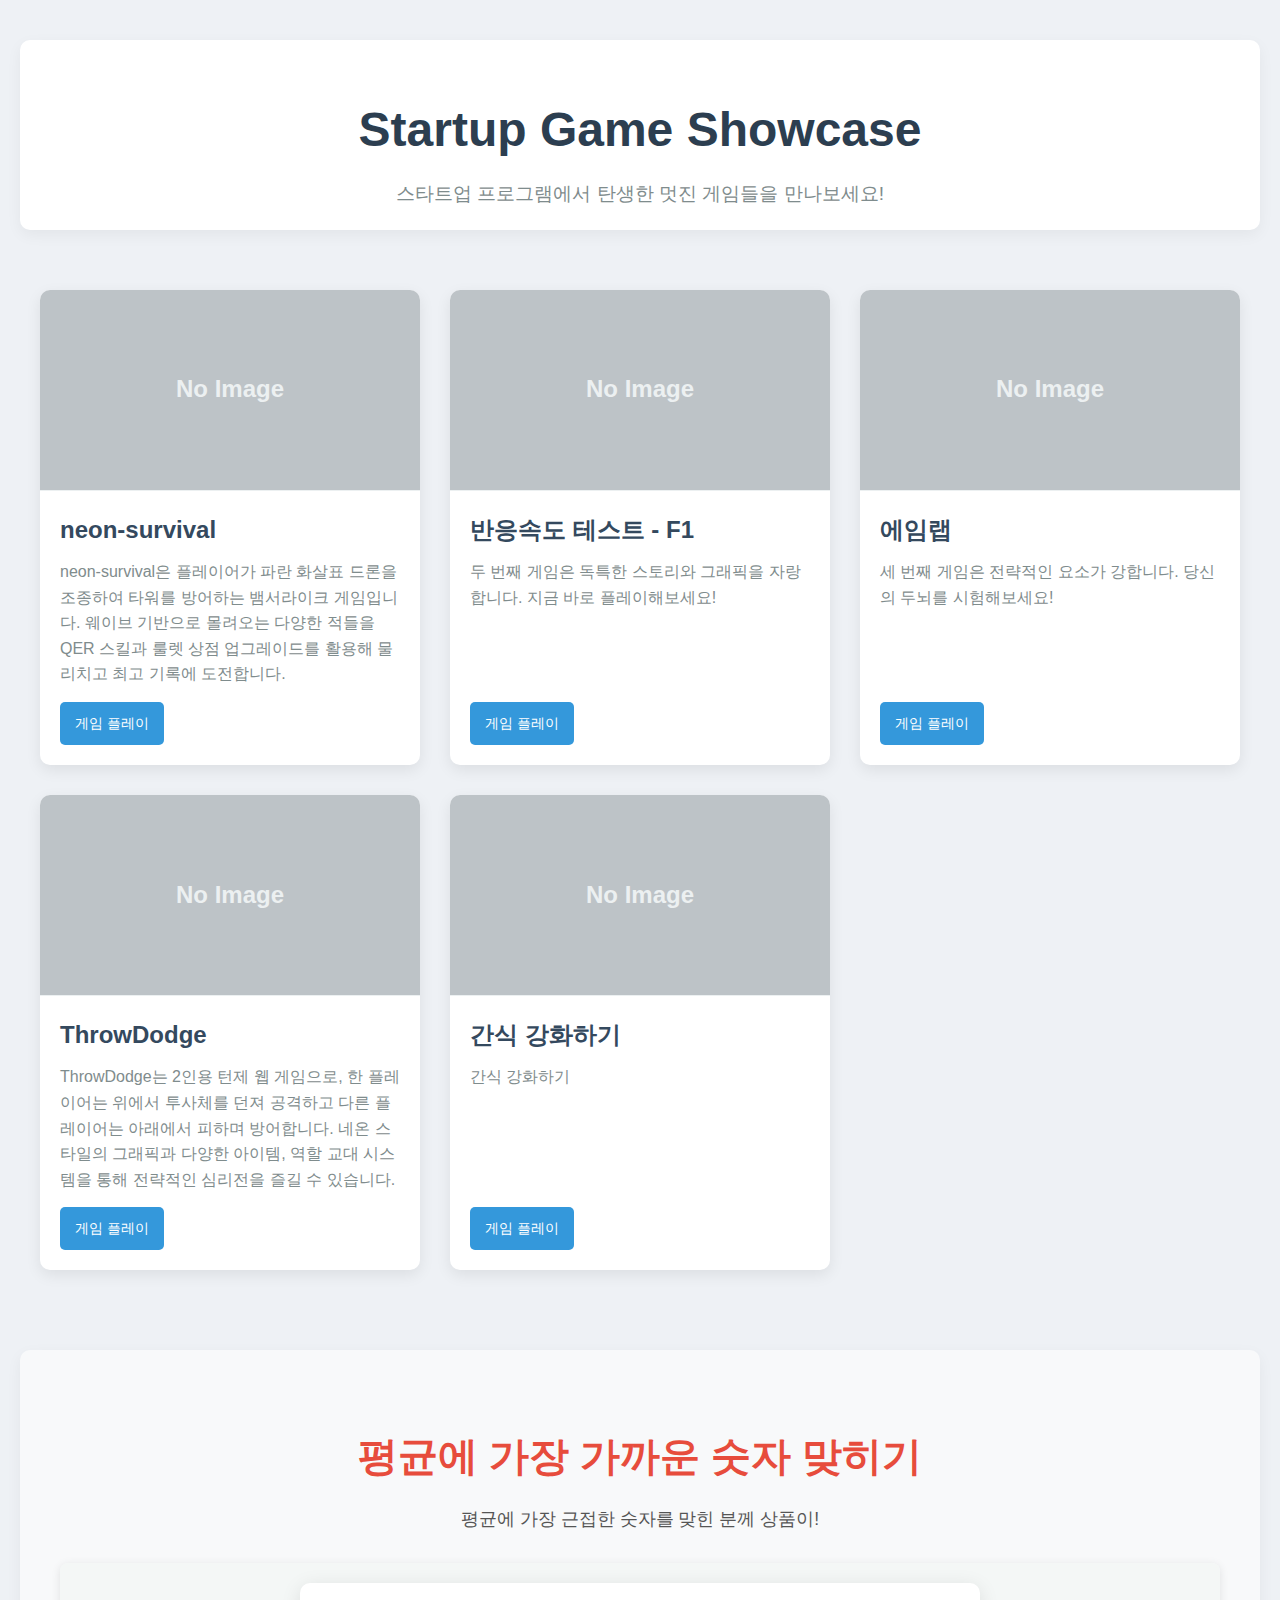
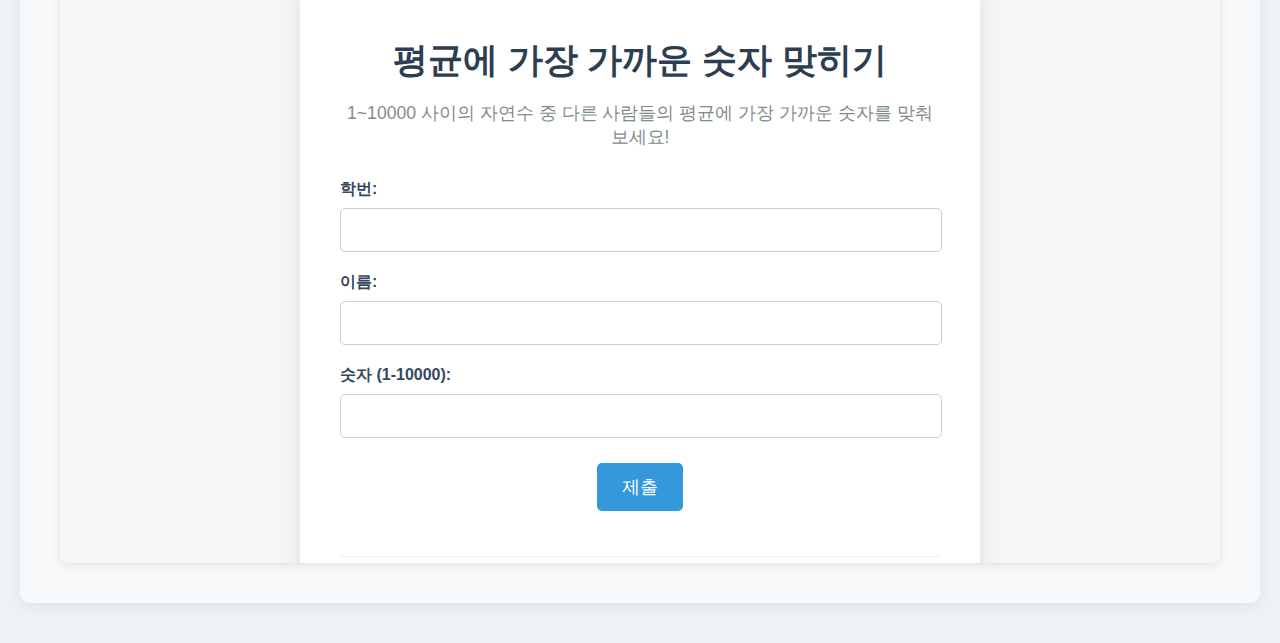
<file: index.html>
<!DOCTYPE html>
<html lang="ko">
<head>
    <meta charset="UTF-8">
    <meta name="viewport" content="width=device-width, initial-scale=1.0">
    <title>Startup Game</title>
    <link rel="stylesheet" href="style.css">
</head>
<body>
    <header>
        <h1>Startup Game Showcase</h1>
        <p>스타트업 프로그램에서 탄생한 멋진 게임들을 만나보세요!</p>
    </header>
    <main>
        <div id="game-grid" class="game-grid">
            <!-- 게임 카드들이 여기에 동적으로 추가됩니다. -->
        </div>

        <section id="event-game-section">
            <h2>평균에 가장 가까운 숫자 맞히기</h2>
            <p class="event-description">평균에 가장 근접한 숫자를 맞힌 분께 상품이!</p>
            <div class="event-game-container">
                <iframe src="./event-game/index.html" frameborder="0"></iframe>
            </div>
        </section>
    </main>
    <script src="games.js"></script>
    <script src="main.js"></script>
</body>
</html>
</file>
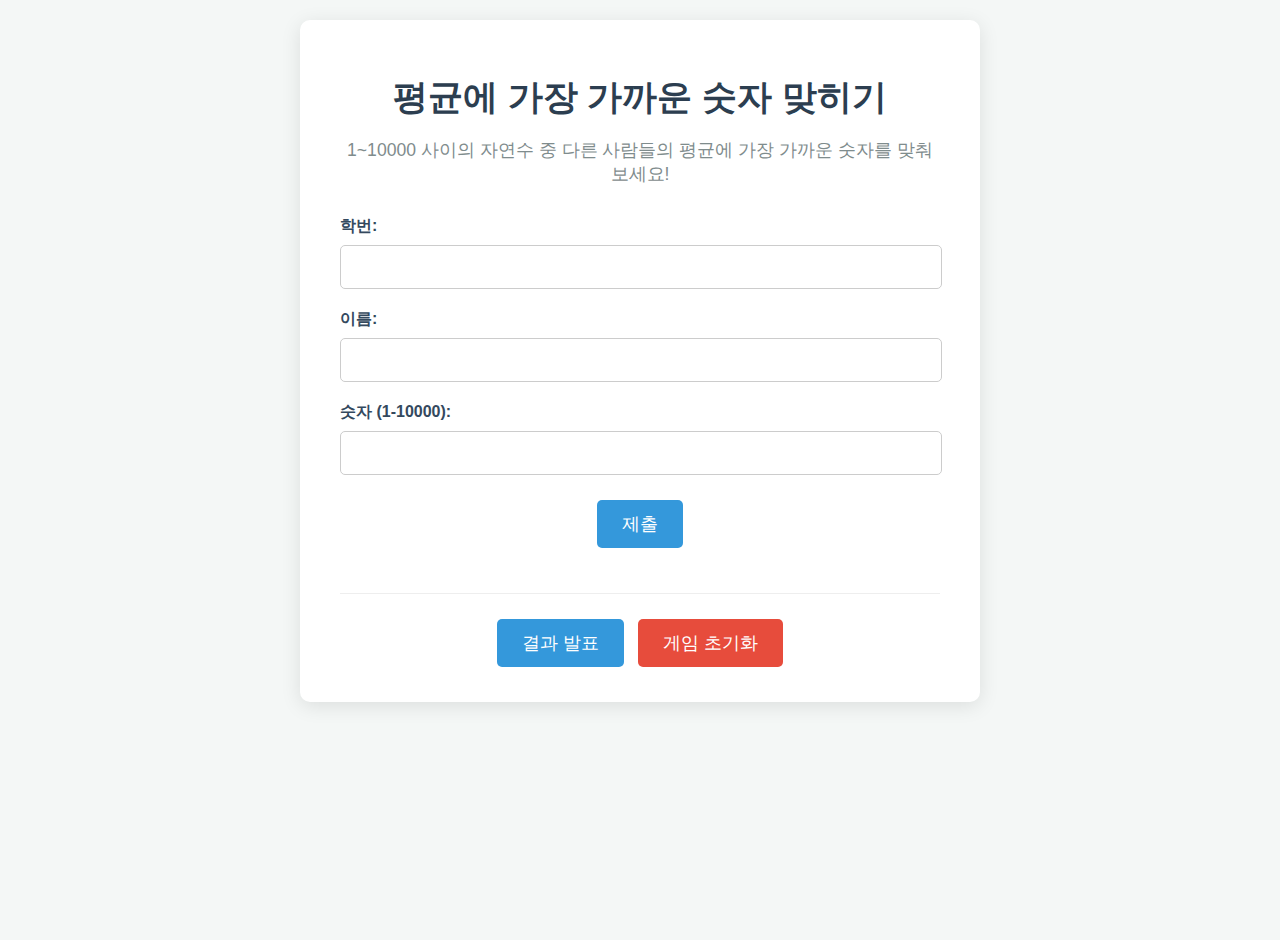
<file: event-game/index.html>
<!DOCTYPE html>
<html lang="ko">
<head>
    <meta charset="UTF-8">
    <meta name="viewport" content="width=device-width, initial-scale=1.0">
    <title>평균에 가장 가까운 숫자 맞히기</title>
    <link rel="stylesheet" href="style.css">
</head>
<body>
    <div class="container">
        <h1>평균에 가장 가까운 숫자 맞히기</h1>
        <p class="description">1~10000 사이의 자연수 중 다른 사람들의 평균에 가장 가까운 숫자를 맞춰보세요!</p>

        <div id="input-section">
            <form id="participant-form">
                <div class="form-group">
                    <label for="studentId">학번:</label>
                    <input type="text" id="studentId" required>
                </div>
                <div class="form-group">
                    <label for="name">이름:</label>
                    <input type="text" id="name" required>
                </div>
                <div class="form-group">
                    <label for="number">숫자 (1-10000):</label>
                    <input type="number" id="number" min="1" max="10000" required>
                </div>
                <button type="submit" id="submit-btn">제출</button>
            </form>
            <p id="message" class="message"></p>
        </div>

        <div id="admin-section">
            <button id="show-results-btn">결과 발표</button>
            <button id="reset-game-btn" class="reset-btn">게임 초기화</button>
        </div>

        <div id="results-section" class="hidden">
            <h2>결과</h2>
            <p>전체 평균: <span id="average-display"></span></p>
            <table id="results-table">
                <thead>
                    <tr>
                        <th>순위</th>
                        <th>이름</th>
                        <th>학번</th>
                        <th>입력 숫자</th>
                        <th>평균과의 차이</th>
                    </tr>
                </thead>
                <tbody>
                    <!-- 결과가 여기에 동적으로 표시됩니다 -->
                </tbody>
            </table>
        </div>
    </div>

    <script src="script.js"></script>
</body>
</html>
</file>
<file: style.css>
body {
    font-family: 'Segoe UI', Roboto, 'Helvetica Neue', Arial, sans-serif;
    background-color: #eef1f5;
    color: #2c3e50;
    margin: 0;
    padding: 40px 20px;
    line-height: 1.6;
}

header {
    text-align: center;
    margin-bottom: 60px;
    padding: 20px;
    background-color: #ffffff;
    border-radius: 10px;
    box-shadow: 0 5px 15px rgba(0, 0, 0, 0.05);
}

header h1 {
    font-size: 3rem;
    color: #2c3e50;
    margin-bottom: 10px;
    font-weight: 700;
}

header p {
    font-size: 1.2rem;
    color: #7f8c8d;
    max-width: 700px;
    margin: 0 auto;
}

.game-grid {
    display: grid;
    grid-template-columns: repeat(auto-fill, minmax(320px, 1fr));
    gap: 30px;
    max-width: 1200px;
    margin: 0 auto;
}

.game-card {
    background-color: #ffffff;
    border-radius: 10px;
    box-shadow: 0 5px 15px rgba(0, 0, 0, 0.08);
    overflow: hidden;
    transition: transform 0.3s ease, box-shadow 0.3s ease;
    cursor: pointer;
    display: flex;
    flex-direction: column;
}

.game-card:hover {
    transform: translateY(-8px);
    box-shadow: 0 10px 25px rgba(0, 0, 0, 0.15);
}

.game-card .thumbnail {
    width: 100%;
    height: 200px;
    background-color: #bdc3c7;
    background-size: cover;
    background-position: center;
    display: flex;
    align-items: center;
    justify-content: center;
    color: #ecf0f1;
    font-weight: bold;
    font-size: 1.5rem;
    border-bottom: 1px solid #ecf0f1;
}

.game-card .info {
    padding: 20px;
    flex-grow: 1;
    display: flex;
    flex-direction: column;
}

.game-card .info h3 {
    margin: 0 0 10px 0;
    font-size: 1.5rem;
    color: #34495e;
    font-weight: 600;
}

.game-card .info p {
    margin: 0;
    font-size: 1rem;
    color: #7f8c8d;
    flex-grow: 1;
}

.game-card .info a {
    display: inline-block;
    margin-top: 15px;
    padding: 10px 15px;
    background-color: #3498db;
    color: #ffffff;
    text-decoration: none;
    border-radius: 5px;
    font-size: 0.9rem;
    align-self: flex-start;
    transition: background-color 0.2s ease;
}

.game-card .info a:hover {
    background-color: #2980b9;
}

/* Event Game Section Styles */
#event-game-section {
    margin-top: 80px;
    padding: 40px;
    background-color: #f8f9fa;
    border-radius: 10px;
    box-shadow: 0 5px 15px rgba(0, 0, 0, 0.05);
    text-align: center;
    max-width: 1200px;
    margin-left: auto;
    margin-right: auto;
}

#event-game-section h2 {
    font-size: 2.5rem;
    color: #e74c3c; /* A vibrant color for event */
    margin-bottom: 15px;
    font-weight: 700;
}

.event-description {
    font-size: 1.1rem;
    color: #555;
    margin-bottom: 30px;
}

.event-game-container {
    position: relative;
    width: 100%;
    height: 600px; /* Fixed height for the iframe container */
    overflow: hidden; /* Hide overflow of the container itself */
    border-radius: 8px;
    box-shadow: 0 2px 10px rgba(0, 0, 0, 0.1);
}

.event-game-container iframe {
    width: 100%;
    height: 100%;
    border: none;
    overflow-y: auto; /* Enable vertical scrolling for the iframe content */
}
</file>
<file: event-game/style.css>
body {
    font-family: 'Segoe UI', Roboto, 'Helvetica Neue', Arial, sans-serif;
    background-color: #f4f7f6;
    color: #333;
    margin: 0;
    padding: 20px;
    display: flex;
    justify-content: center;
    align-items: flex-start;
    min-height: 100vh;
}

.container {
    background-color: #ffffff;
    padding: 30px 40px;
    border-radius: 10px;
    box-shadow: 0 4px 20px rgba(0, 0, 0, 0.1);
    max-width: 600px;
    width: 100%;
    text-align: center;
}

h1 {
    color: #2c3e50;
    margin-bottom: 10px;
    font-size: 2.2rem;
}

.description {
    color: #7f8c8d;
    margin-bottom: 30px;
    font-size: 1.1rem;
}

.form-group {
    margin-bottom: 20px;
    text-align: left;
}

.form-group label {
    display: block;
    margin-bottom: 8px;
    font-weight: 600;
    color: #34495e;
}

.form-group input[type="text"],
.form-group input[type="number"] {
    width: calc(100% - 20px);
    padding: 12px 10px;
    border: 1px solid #ccc;
    border-radius: 5px;
    font-size: 1rem;
}

button {
    background-color: #3498db;
    color: white;
    padding: 12px 25px;
    border: none;
    border-radius: 5px;
    cursor: pointer;
    font-size: 1.1rem;
    transition: background-color 0.3s ease;
    margin: 5px;
}

button:hover {
    background-color: #2980b9;
}

button:disabled {
    background-color: #cccccc;
    cursor: not-allowed;
}

.reset-btn {
    background-color: #e74c3c;
}

.reset-btn:hover {
    background-color: #c0392b;
}

.message {
    margin-top: 20px;
    font-weight: 600;
    color: #2ecc71;
}

.message.error {
    color: #e74c3c;
}

#admin-section {
    margin-top: 40px;
    padding-top: 20px;
    border-top: 1px solid #eee;
}

#results-section {
    margin-top: 40px;
    text-align: left;
}

#results-section h2 {
    color: #2c3e50;
    margin-bottom: 20px;
    font-size: 1.8rem;
}

#results-section p {
    font-size: 1.1rem;
    margin-bottom: 15px;
}

#results-section p span {
    font-weight: bold;
    color: #3498db;
}

table {
    width: 100%;
    border-collapse: collapse;
    margin-top: 20px;
}

table th,
table td {
    border: 1px solid #ddd;
    padding: 12px 8px;
    text-align: center;
}

table th {
    background-color: #f2f2f2;
    font-weight: 600;
    color: #555;
}

table tr:nth-child(even) {
    background-color: #f9f9f9;
}

table tr:hover {
    background-color: #f1f1f1;
}

.hidden {
    display: none;
}
</file>
